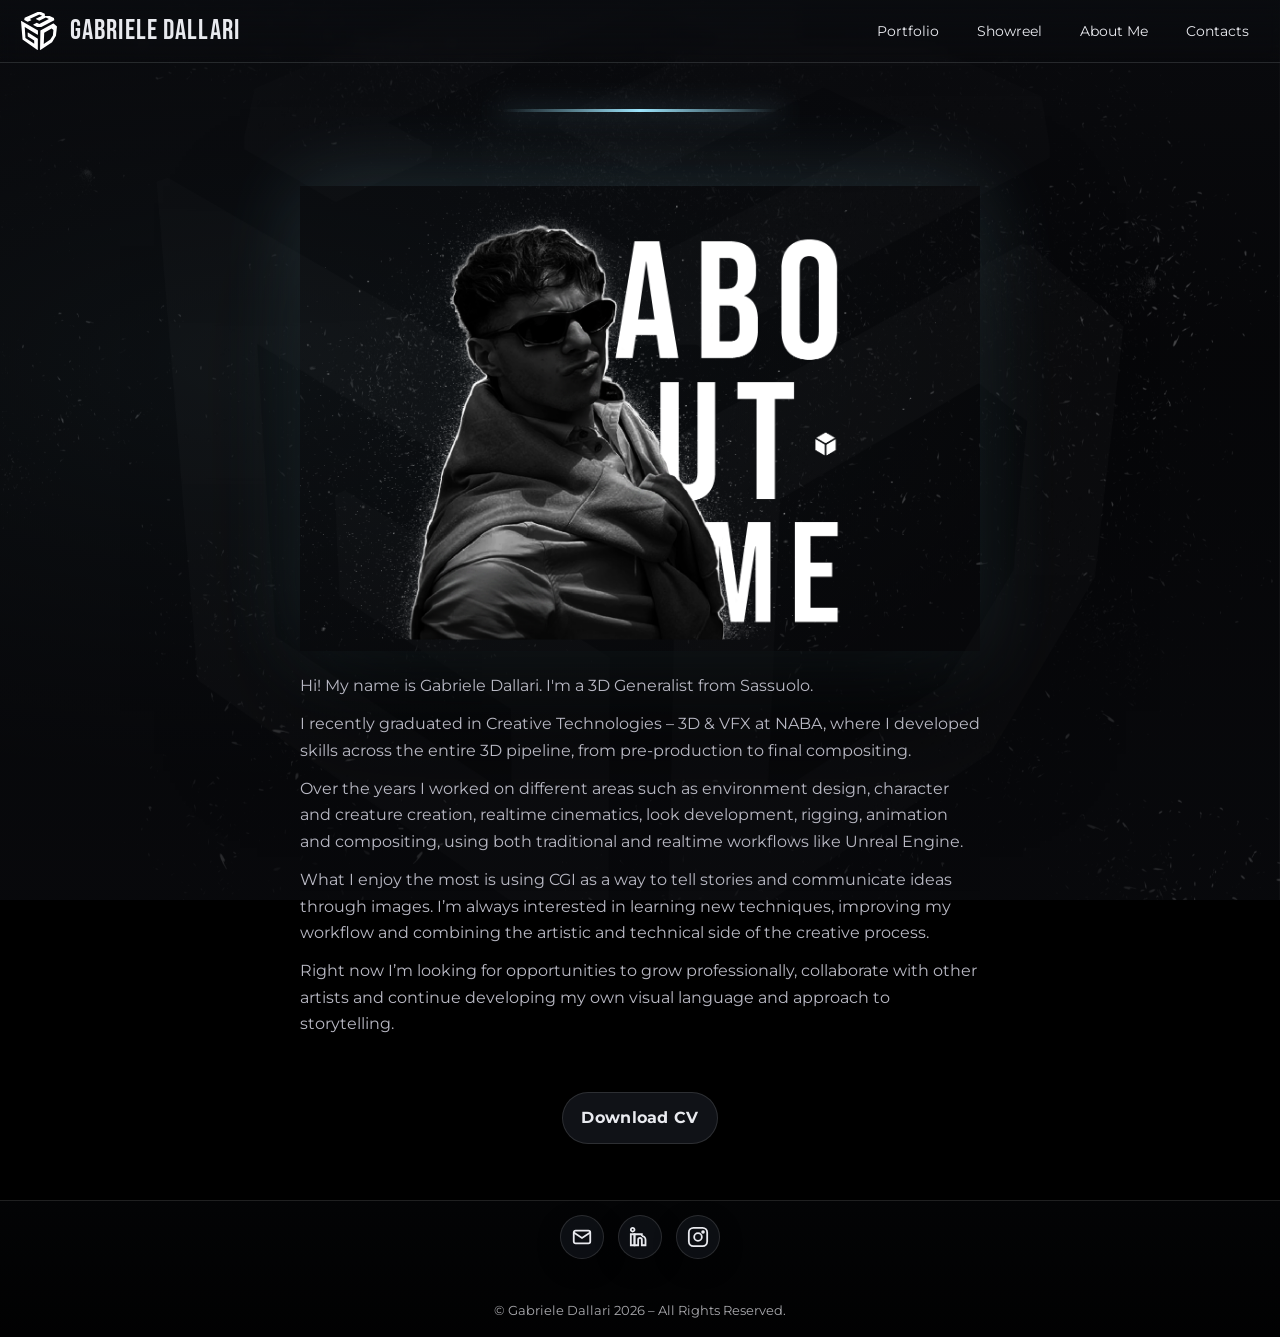
<file: about.html>
<!DOCTYPE html>
<html lang="en">
<head>
<meta charset="utf-8" />
<meta name="viewport" content="width=device-width, initial-scale=1" />

<title>About — Gabriele Dallari | 3D Generalist</title>
<meta name="description" content="About Gabriele Dallari, 3D Generalist from Sassuolo. Download the CV for more informations">
<link rel="canonical" href="https://gabrieledallari.art/about.html">

<!-- Favicons -->
<link rel="icon" type="image/svg+xml" href="/favicon.svg">
<link rel="alternate icon" href="/favicon.ico">
<link rel="apple-touch-icon" sizes="180x180" href="/apple-touch-icon.png">

<!-- PWA manifest -->
<link rel="manifest" href="/site.webmanifest">
<meta name="theme-color" content="#0b0c10" />

<!-- Crawling / snippet hints -->
<meta name="robots" content="index,follow,max-snippet:160,max-image-preview:large,max-video-preview:-1">
<meta name="googlebot" content="index,follow,max-snippet:160,max-image-preview:large,max-video-preview:-1">

<!-- Open Graph / Twitter -->
<meta property="og:type" content="website">
<meta property="og:site_name" content="Gabriele Dallari">
<meta property="og:title" content="About — Gabriele Dallari | 3D Generalist">
<meta property="og:description" content="About, Skills & CV — Gabriele Dallari, 3D Generalist.">
<meta property="og:url" content="https://gabrieledallari.art/about.html">
<meta property="og:image" content="https://gabrieledallari.art/images/og/home.jpg">
<meta property="og:locale" content="it_IT">
<meta name="twitter:card" content="summary_large_image">

<!-- Structured data -->
<script type="application/ld+json">
{
  "@context": "https://schema.org",
  "@type": "AboutPage",
  "name": "About — Gabriele Dallari",
  "url": "https://gabrieledallari.art/about.html",
  "description": "About, Skills & CV — Gabriele Dallari, 3D Generalist.",
  "primaryImageOfPage": {
    "@type": "ImageObject",
    "url": "https://gabrieledallari.art/images/og/home.jpg"
  },
  "mainEntity": {
    "@type": "Person",
    "name": "Gabriele Dallari",
    "jobTitle": "3D Generalist",
    "homeLocation": { "@type": "City", "name": "Milan, Italy" },
    "alumniOf": { "@type": "CollegeOrUniversity", "name": "NABA — Nuova Accademia di Belle Arti" },
    "url": "https://gabrieledallari.art/",
    "image": "https://gabrieledallari.art/images/about/profile.png",
    "sameAs": [
      "https://www.linkedin.com/in/gabriele-dallari",
      "https://www.instagram.com/gabbodallari",
      "https://youtu.be/-TCSxh8UfBI"
    ]
  }
}
</script>

<!-- Fonts -->
<link rel="preconnect" href="https://fonts.googleapis.com">
<link rel="preconnect" href="https://fonts.gstatic.com" crossorigin>
<link href="https://fonts.googleapis.com/css2?family=Bebas+Neue&family=Montserrat:wght@400;700&display=swap" rel="stylesheet">

<!-- Navbar condivisa -->
<link rel="stylesheet" href="css/navbar.css" />

<style>
  :root{
    --bg:#0b0c10; --ink:#e9eaef; --muted:#b9b9c4;
    --line:rgb(158,231,255); --accent:#9ee7ff; --accent-2:#ffc24b; --border:rgba(255,255,255,.12);
    --max-copy: 720px;
    --about-w: min(680px, 60vw);

    /* Fallback per padding-top del body finché JS non misura la navbar */
    --nav-pt: 80px; /* default (1 riga) */
  }
  @media (orientation: portrait){
    :root{ --nav-pt: 132px; } /* fallback più alto se la navbar va su 2 righe */
  }

  *{ box-sizing:border-box }
  html,body{ height:100% }
  body{
    margin:0; color:var(--ink);
    font-family: "Montserrat", system-ui, -apple-system, Segoe UI, Roboto, Arial, sans-serif;
    font-weight: 400;
    background:#000; overflow-x:hidden;
    display:flex; flex-direction:column; min-height:100svh;

    /* Spazio sotto la navbar fissa: usa misura dinamica o fallback */
    padding-top: var(--nav-h, var(--nav-pt));
  }
  main{ flex:1 0 auto; }

  /* ===== SFONDO ===== */
  .page-bg{
    position:fixed; inset:0; z-index:-2;
    background: url("images/about/about-bg.webp") center/cover no-repeat;
    background-attachment: fixed;
  }
  .page-scrim{
    position:fixed; inset:0; z-index:-1;
    background:
      linear-gradient(180deg, rgba(11,12,16,.85), rgba(11,12,16,.55) 40%, rgba(11,12,16,.72)),
      radial-gradient(1200px 600px at 20% 40%, rgba(158,231,255,.10), transparent 70%);
    pointer-events:none;
  }

  /* ===== TESTATA ===== */
  .page-head{
    /* niente margin-top fisso: il body ha già padding-top dinamico */
    padding: 46px 20px 24px;
    display:flex; flex-direction:column; align-items:center; text-align:center;
  }
  .page-head .sep-line{
    width: clamp(180px, 22vw, 320px); height:3px; border-radius:999px;
    background: linear-gradient(90deg, transparent, var(--line), transparent);
    box-shadow: 0 0 24px rgba(158,231,255,.45);
    margin-bottom:14px;
  }

  /* ===== BLOCCO ABOUT ===== */
  .about{
    padding: clamp(18px, 4vw, 36px) 20px 56px;
    display:flex; flex-direction:column; align-items:center; gap:22px;
    max-width:min(960px, 92vw); margin:0 auto;
  }
  .portrait{ margin:0; }
  .portrait img{
    display:block; width: var(--about-w); height:auto; border:none; border-radius:0;
    box-shadow: 0 60px 120px rgba(0,0,0,.60), 0 0 80px rgba(158,231,255,.18);
  }
  .about-copy{
    width: var(--about-w);
    text-align:left; color:var(--muted); line-height:1.65;
  }
  .about-copy p{ margin:0 0 12px; }

  /* CTA */
  .portfolio-cta{
    display:flex; justify-content:center; align-items:center;
    margin-top: clamp(24px, 6vh, 56px);
  }
  .btn{
    appearance:none; border:1px solid var(--border); cursor:pointer; text-decoration:none;
    padding:12px 18px; border-radius:999px; letter-spacing:.02em;
    font-weight: 700; background: rgba(18,20,26,.92); color: var(--ink);
    box-shadow: 0 8px 22px rgba(0,0,0,.35);
    transition: transform .18s ease, filter .22s ease, box-shadow .22s ease, background .22s ease, color .22s ease;
  }
  .btn:hover, .btn:focus-visible{
    background: var(--accent); color:#0b0c10;
    transform: translateY(-1px) scale(1.03);
    box-shadow: 0 0 28px rgba(158,231,255,.45), inset 0 0 10px rgba(255,255,255,.22);
    outline: none;
  }

  /* ===== FOOTER (icone + label hover + copyright) ===== */
  .site-footer{
    flex-shrink:0; border-top:1px solid var(--border);
    background: linear-gradient(180deg, rgba(10,12,16,.35), rgba(10,12,16,.12));
    backdrop-filter: blur(4px);
  }

  .footer-inner{
    max-width:980px;
    margin:0 auto;
    padding:14px 16px 34px; /* spazio extra per label */
    display:flex;
    justify-content:center;
  }

  .socials{
    display:flex;
    justify-content:center;
    align-items:center;
    gap:14px; /* distanza uguale tra icone */
  }

  .social-item{
    width:44px;
    position:relative;
    display:flex;
    justify-content:center;
  }

  .social-item > a{
    width:44px; height:44px; display:grid; place-items:center;
    border:1px solid var(--border); border-radius:999px;
    color:var(--ink); background:rgba(18,20,26,.70);
    box-shadow:0 8px 22px rgba(0,0,0,.35);
    text-decoration:none;
    transition: transform .15s ease, background .2s ease, color .2s ease, border-color .2s ease, box-shadow .2s ease;
  }
  .social-item > a:hover, .social-item > a:focus-visible{
    background:var(--accent); color:#0b0c10; border-color: rgba(158,231,255,.6);
    box-shadow: 0 0 22px rgba(158,231,255,.35), inset 0 0 10px rgba(255,255,255,.18);
    transform: translateY(-1px) scale(1.06);
    outline:none;
  }

  .social-item svg{ width:22px; height:22px; stroke-width:1.8; }
  .social-item svg *{ vector-effect:non-scaling-stroke; }

  .social-label{
    position:absolute;
    top:calc(44px + 8px);
    left:50%;
    transform:translateX(-50%) translateY(-4px);
    font-size:12px;
    letter-spacing:.04em;
    line-height:1;
    opacity:0;
    transition: opacity .15s ease, transform .15s ease;
    pointer-events:none;
    user-select:none;
    white-space:nowrap;
  }
  .social-item:hover .social-label,
  .social-item:focus-within .social-label{
    opacity:1;
    transform:translateX(-50%) translateY(0);
    color: var(--accent);
  }

  .footer-bottom{
    max-width:100%;
    padding:8px 16px 18px;
    font-size:13px;
    line-height:1.4;
    color:rgba(233,233,239,.72);
    text-align:center;
  }
</style>
</head>

<body>

  <!-- SFONDO FISSO -->
  <div class="page-bg" aria-hidden="true"></div>
  <div class="page-scrim" aria-hidden="true"></div>

  <!-- NAVBAR via partial -->
  <div data-include="partials/navbar.html"></div>

  <main>
    <!-- TESTATA -->
    <section class="page-head" aria-label="Header">
      <div class="sep-line" aria-hidden="true"></div>
    </section>

    <!-- ABOUT -->
    <section id="about" class="about" aria-label="About Me">
      <figure class="portrait">
        <img src="images/about/profile.png" alt="Portrait of Gabriele Dallari">
      </figure>

      <div class="about-copy">
        <p>Hi! My name is Gabriele Dallari. I'm a 3D Generalist from Sassuolo.</p>
        <p>I recently graduated in Creative Technologies – 3D & VFX at NABA, where I developed skills across the entire 3D pipeline, from pre-production to final compositing.</p>
        <p>Over the years I worked on different areas such as environment design, character and creature creation, realtime cinematics, look development, rigging, animation and compositing, using both traditional and realtime workflows like Unreal Engine.</p>
        <p>What I enjoy the most is using CGI as a way to tell stories and communicate ideas through images. I’m always interested in learning new techniques, improving my workflow and combining the artistic and technical side of the creative process.</p>
        <p>Right now I’m looking for opportunities to grow professionally, collaborate with other artists and continue developing my own visual language and approach to storytelling.</p>
        <div class="portfolio-cta">
          <a class="btn" href="docs/Gabriele_Dallari_CV.pdf" target="_blank" rel="noopener">Download CV</a>
        </div>
      </div>
    </section>
  </main>

  <!-- FOOTER -->
  <footer class="site-footer" role="contentinfo">
    <div class="footer-inner">
      <nav class="socials" aria-label="Social links">

        <div class="social-item">
          <a href="mailto:gabrieledallari.art@gmail.com" aria-label="Email">
            <svg viewBox="0 0 24 24" fill="none" stroke="currentColor" aria-hidden="true">
              <rect x="3" y="5" width="18" height="14" rx="2" ry="2"></rect>
              <polyline points="3,7 12,13 21,7"></polyline>
            </svg>
          </a>
          <span class="social-label" aria-hidden="true">Email</span>
        </div>

        <div class="social-item">
          <a href="https://www.linkedin.com/in/gabriele-dallari" target="_blank" rel="noopener" aria-label="LinkedIn">
            <svg viewBox="0 0 24 24" fill="none" stroke="currentColor" aria-hidden="true">
              <rect x="2" y="9" width="4" height="12"></rect>
              <circle cx="4" cy="4" r="2"></circle>
              <path d="M10 9h4v2m0 0a4 4 0 0 1 4 4v6h-4v-6a2 2 0 0 0-4 0v6h-4V9h4"></path>
            </svg>
          </a>
          <span class="social-label" aria-hidden="true">LinkedIn</span>
        </div>

        <div class="social-item">
          <a href="https://www.instagram.com/gabbodallari" target="_blank" rel="noopener" aria-label="Instagram">
            <svg viewBox="0 0 24 24" fill="none" stroke="currentColor" aria-hidden="true">
              <rect x="2" y="2" width="20" height="20" rx="5" ry="5"></rect>
              <circle cx="12" cy="12" r="4.2"></circle>
              <circle cx="17.5" cy="6.5" r="1"></circle>
            </svg>
          </a>
          <span class="social-label" aria-hidden="true">Instagram</span>
        </div>

      </nav>
    </div>

    <div class="footer-bottom">
      © Gabriele Dallari 2026 – All Rights Reserved.
    </div>
  </footer>

  <!-- Loader dei partials -->
  <script src="/js/partials.js?v=v5" defer></script>

  <script>
  // Misura dinamica della navbar e aggiorna padding-top del body
  (function(){
    const root = document.documentElement;

    function setNavHeight(){
      const nb = document.querySelector('.navbar');
      if(!nb) return;
      const h = Math.ceil(nb.getBoundingClientRect().height);
      root.style.setProperty('--nav-h', h + 'px');
      document.body.style.paddingTop = h + 'px';
    }

    const mo = new MutationObserver(() => {
      const nb = document.querySelector('.navbar');
      if(nb){
        setNavHeight();
        const ro = new ResizeObserver(setNavHeight);
        ro.observe(nb);
      }
    });
    mo.observe(document.body, {childList:true, subtree:true});

    window.addEventListener('load', setNavHeight);
    window.addEventListener('resize', setNavHeight);
    window.addEventListener('orientationchange', setNavHeight);
    if (document.fonts && document.fonts.ready) {
      document.fonts.ready.then(setNavHeight);
    }
    setTimeout(setNavHeight, 300);
    setTimeout(setNavHeight, 1000);
  })();
  </script>
</body>
</html>
</file>
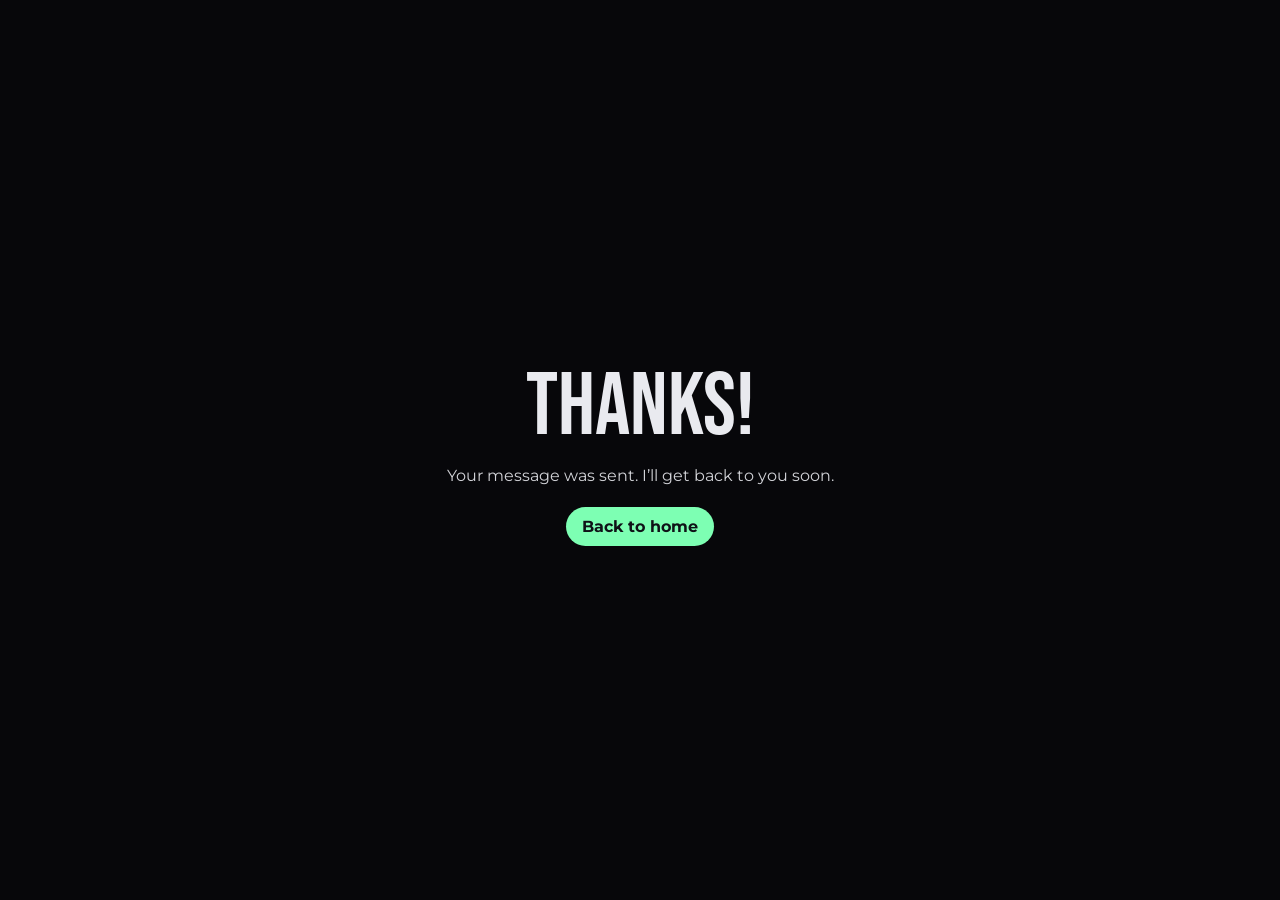
<file: contact-success.html>
<!DOCTYPE html>
<html lang="en">
<head>
<meta charset="utf-8">
<meta name="viewport" content="width=device-width, initial-scale=1">
<title>Message sent — Gabriele Dallari</title>
<meta name="theme-color" content="#0b0c10">
<link rel="icon" href="images/logo_color.svg" type="image/svg+xml">
<link rel="preconnect" href="https://fonts.googleapis.com">
<link rel="preconnect" href="https://fonts.gstatic.com" crossorigin>
<link href="https://fonts.googleapis.com/css2?family=Bebas+Neue&family=Montserrat:wght@400&display=swap" rel="stylesheet">
<style>
  :root{ --bg:#0b0c10; --ink:#e9eaef; --accent:#7dffb3; }
  *{box-sizing:border-box} html,body{height:100%}
  body{margin:0;background:#07070a;color:var(--ink);font-family:"Montserrat",system-ui,-apple-system,Segoe UI,Roboto,Arial,sans-serif;display:flex;align-items:center;justify-content:center;padding:40px}
  .box{max-width:720px;text-align:center}
  h1{font-family:"Bebas Neue",sans-serif;font-weight:400;font-size:clamp(36px,8vw,88px);margin:0 0 6px}
  p{opacity:.9;margin:0 0 14px}
  a.btn{display:inline-block;margin-top:8px;padding:10px 16px;border-radius:999px;background:var(--accent);color:#0f1217;text-decoration:none;font-weight:700}
</style>
</head>
<body>
  <div class="box">
    <h1>Thanks!</h1>
    <p>Your message was sent. I’ll get back to you soon.</p>
    <a class="btn" href="./index.html">Back to home</a>
  </div>
</body>
</html>
</file>
<file: css/navbar.css>
/* ===== NAVBAR condivisa su tutte le pagine ===== */
:root{
  --ink:#e9e9ef;
  --accent:#9ee7ff;
  --border:rgba(255,255,255,.14);
}

/* Barra fissa in alto */
.navbar{
  position:fixed; inset:0 0 auto 0; z-index:60;
  display:flex; align-items:center; justify-content:space-between;
  gap:14px; padding:12px 20px;
  background: linear-gradient(180deg, rgba(10,12,16,.78), rgba(10,12,16,.35) 55%, transparent);
  backdrop-filter: blur(6px);
  border-bottom:1px solid var(--border);
  flex-wrap:nowrap;                 /* default: una riga */
}

/* Brand a sinistra: resta su UNA riga sempre */
.brand{
  display:flex; align-items:center; gap:12px; text-decoration:none; color:var(--ink);
  flex:0 1 auto; min-width:0;
}
.brand-logo{ width:38px; height:38px; border-radius:10px; display:block; object-fit:contain; background:transparent; }
.brand h1{
  margin:0; font-family: "Bebas Neue", sans-serif; font-weight: 400;
  font-size: clamp(22px, 2.2vw, 28px); line-height: 1; letter-spacing: .04em;
  white-space:nowrap;               /* ✅ non va mai a capo */
  overflow:hidden; text-overflow:ellipsis;
}

/* Links a destra: una sola riga */
.nav{
  margin-left:auto;
  display:flex; align-items:center; justify-content:flex-end;
  gap:clamp(8px,1.6vw,16px);
  white-space:nowrap; flex-wrap:nowrap;
  flex:1 1 auto; min-width:0;
}
.nav a{
  color:var(--ink); text-decoration:none; padding:8px 10px; border-radius:10px; border:1px solid transparent;
  transition: transform .15s ease, border-color .15s ease, box-shadow .2s ease, background .2s ease, color .2s ease;
  font-family: "Montserrat", system-ui, -apple-system, Segoe UI, Roboto, Arial, sans-serif; font-weight: 400;
  font-size:clamp(11px,1.9vw,14px);
}
.nav a:hover{ 
  border-color: rgba(158,231,255,.35); 
  box-shadow: 0 0 16px rgba(158,231,255,.25); 
  transform: translateY(-1px); 
  background: rgba(158,231,255,.08);
}

/* Compatta ulteriormente sui telefoni stretti */
@media (max-width: 560px){
  .nav{ gap:10px; }
  .nav a{ font-size:12px; padding:8px 8px; }
}
@media (max-width: 440px){
  .nav{ gap:8px; }
  .nav a{ font-size:11px; padding:7px 7px; letter-spacing:0; }
}
@media (max-width: 380px){
  .nav a{ font-size:10.5px; padding:6px 6px; }
}
@media (max-width: 340px){
  .nav a{ font-size:10px; padding:5px 6px; }
}

/* ======= Ritmo in PORTRAIT (altezza > larghezza) ======= */
/* In verticale: brand resta in alto a tutta larghezza; link vanno SOTTO, su una riga,
   riempiendo tutta la larghezza con più distanziamento. */
@media (orientation: portrait){
  .navbar{
    flex-wrap:wrap;                 /* consenti seconda riga */
    row-gap:10px;
    padding-bottom:10px;
  }
  .brand{
    order:0;
    width:100%;                     /* prima riga */
    justify-content:flex-start;
  }
  .nav{
    order:1;
    width:100%;                     /* seconda riga */
    justify-content: space-between; /* occupa tutta la larghezza */
    gap:clamp(16px, 8vw, 64px);     /* più spaziati */
  }
}

/* ===== Spacer universale per compensare la navbar fissa ===== */
/* Inserisci <div class="nav-spacer" aria-hidden="true"></div> subito sotto l'include */
.nav-spacer{ height:64px; }
@media (orientation: portrait){
  .nav-spacer{ height:92px; } /* quando la navbar va su due righe */
}
</file>
